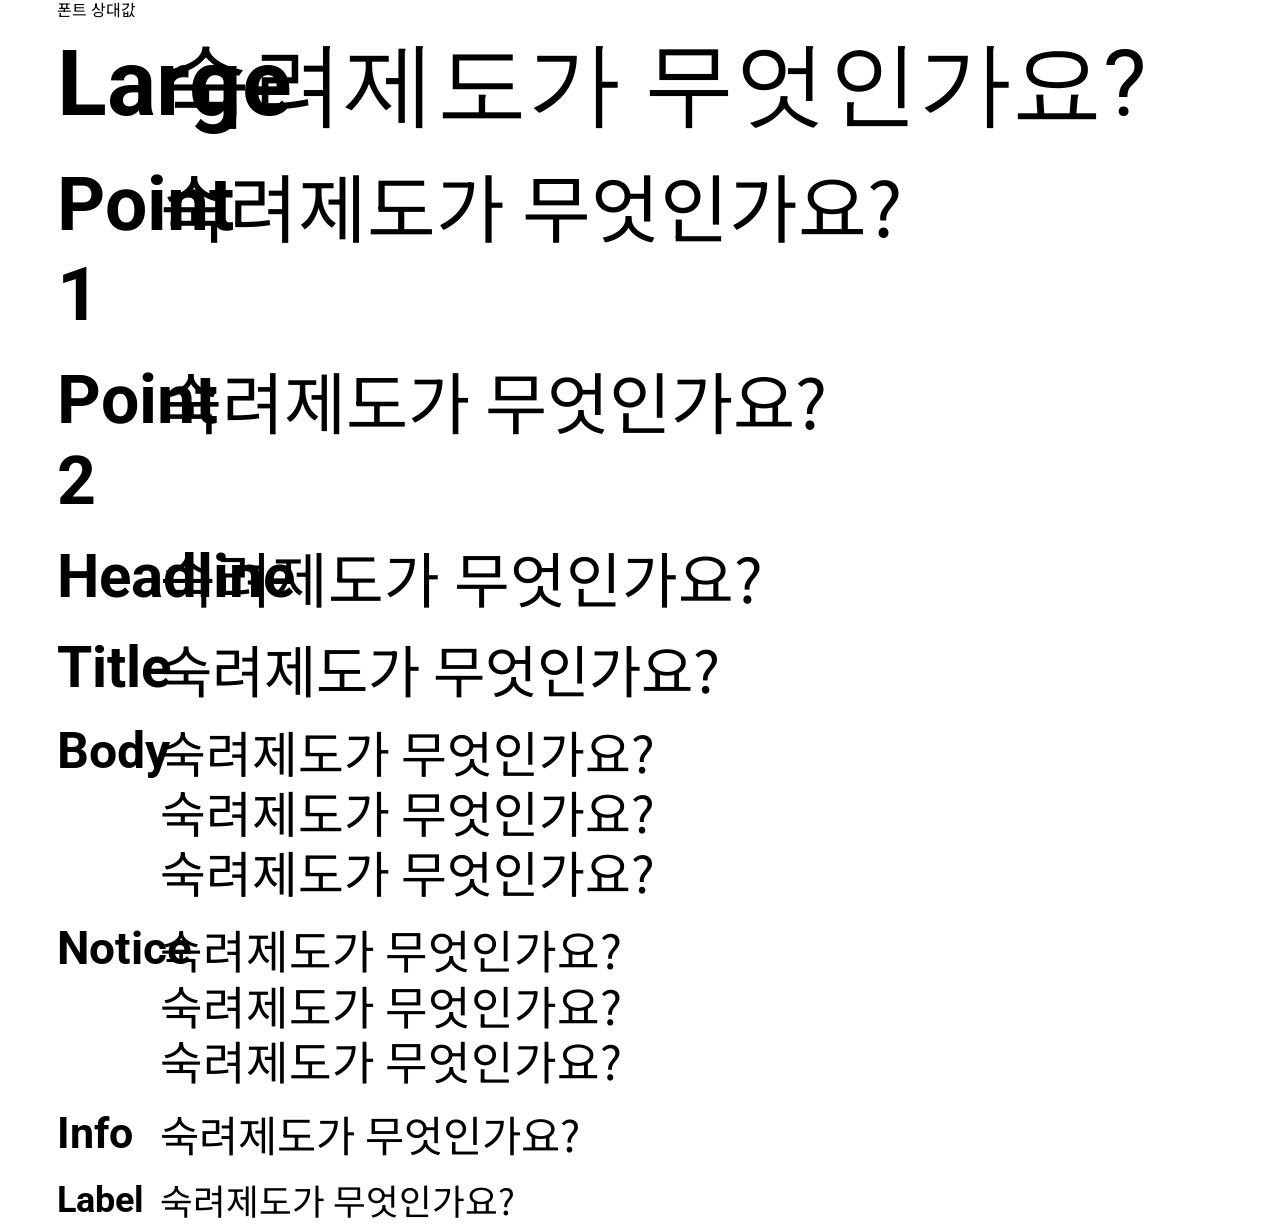
<file: css/index.html>
<!DOCTYPE html>
<html lang="en">
<head>
    <meta charset="UTF-8">
    <meta name="viewport" content="width=device-width, initial-scale=1.0">
    <title>Document</title>
    <link rel="stylesheet" href="css/reset.css">
    <link rel="preconnect" href="https://fonts.googleapis.com">
    <link rel="preconnect" href="https://fonts.gstatic.com" crossorigin>
    <link href="https://fonts.googleapis.com/css2?family=Noto+Sans+KR:wght@100;200;300;400;500;600;700;800;900&family=Roboto:ital,wght@0,100;0,300;0,400;0,500;0,700;0,900;1,100;1,300;1,400;1,500;1,700;1,900&display=swap" rel="stylesheet">
    <link rel="stylesheet" href="css/style.css">
</head>
<body>
    <div class="wrap">
        <h1 style="margin-bottom: 10px;">폰트 상대값</h1>
        <div class="flex-font">
            <div class="font-test large"><span class="tag">Large</span>숙려제도가 무엇인가요?</div>
            <div class="font-test point1"><span class="tag">Point 1</span>숙려제도가 무엇인가요?</div>
            <div class="font-test point2"><span class="tag">Point 2</span>숙려제도가 무엇인가요?</div>
            <div class="font-test headline"><span class="tag">Headline</span>숙려제도가 무엇인가요?</div>
            <div class="font-test title"><span class="tag">Title</span>숙려제도가 무엇인가요?</div>
            <div class="font-test body"><span class="tag">Body</span>숙려제도가 무엇인가요?<br>숙려제도가 무엇인가요?<br>숙려제도가 무엇인가요?</div>
            <div class="font-test notice"><span class="tag">Notice</span>숙려제도가 무엇인가요?<br>숙려제도가 무엇인가요?<br>숙려제도가 무엇인가요?</div>
            <div class="font-test info"><span class="tag">Info</span>숙려제도가 무엇인가요?</div>
            <div class="font-test label"><span class="tag">Label</span>숙려제도가 무엇인가요?</div>
        </div>
    </div> 
</body>
</html>
</file>
<file: css/css/style.css>
.wrap{
    font-family: 'Noto Sans KR', sans-serif;
    font-weight: 400;
    padding-bottom: 50px;
    line-height: 1.2;
    padding: 0 4.4444vw;
}

/* .fixed-font{
    border: 1px solid #000;
}
.flex-font{
    border: 1px solid #000;
} */

.tag{
    display: inline-block;
    max-width: 68px;
    width: 100%;
    margin-right: 2.7778vw;
    font-family: 'Roboto', sans-serif;
    font-weight: bold;
}

.large{
    font-family: 'Roboto', sans-serif;
    font-weight: 400;
    font-size: 26px;
}
.point1{font-size: 21px;}
.point2{font-size: 19px;}
.headline{font-size: 17px;}
.title{font-size: 16px;}
.body{font-size: 14px;}
.notice{font-size: 13px;}
.info{font-size: 12px;}
.label{font-size: 10px;}
.font-test{display: flex; margin-bottom: 5.5556vw;}
.font-test:last-child{margin-bottom: 0;}



.flex-font .large{font-size: 7.2222vw;}
.flex-font .point1{font-size: 5.8333vw;}
.flex-font .point2{font-size: 5.2778vw;}
.flex-font .headline{font-size: 4.7222vw;}
.flex-font .title{font-size: 4.4444vw;}
.flex-font .body{font-size: 3.8889vw;}
.flex-font .notice{font-size: 3.6111vw;}
.flex-font .info{font-size: 3.3333vw;}
.flex-font .label{font-size: 2.7778vw;}
.flex-font .font-test{display: flex; margin-bottom: 20px;}
.flex-font .font-test:last-child{margin-bottom: 0;}
</file>
